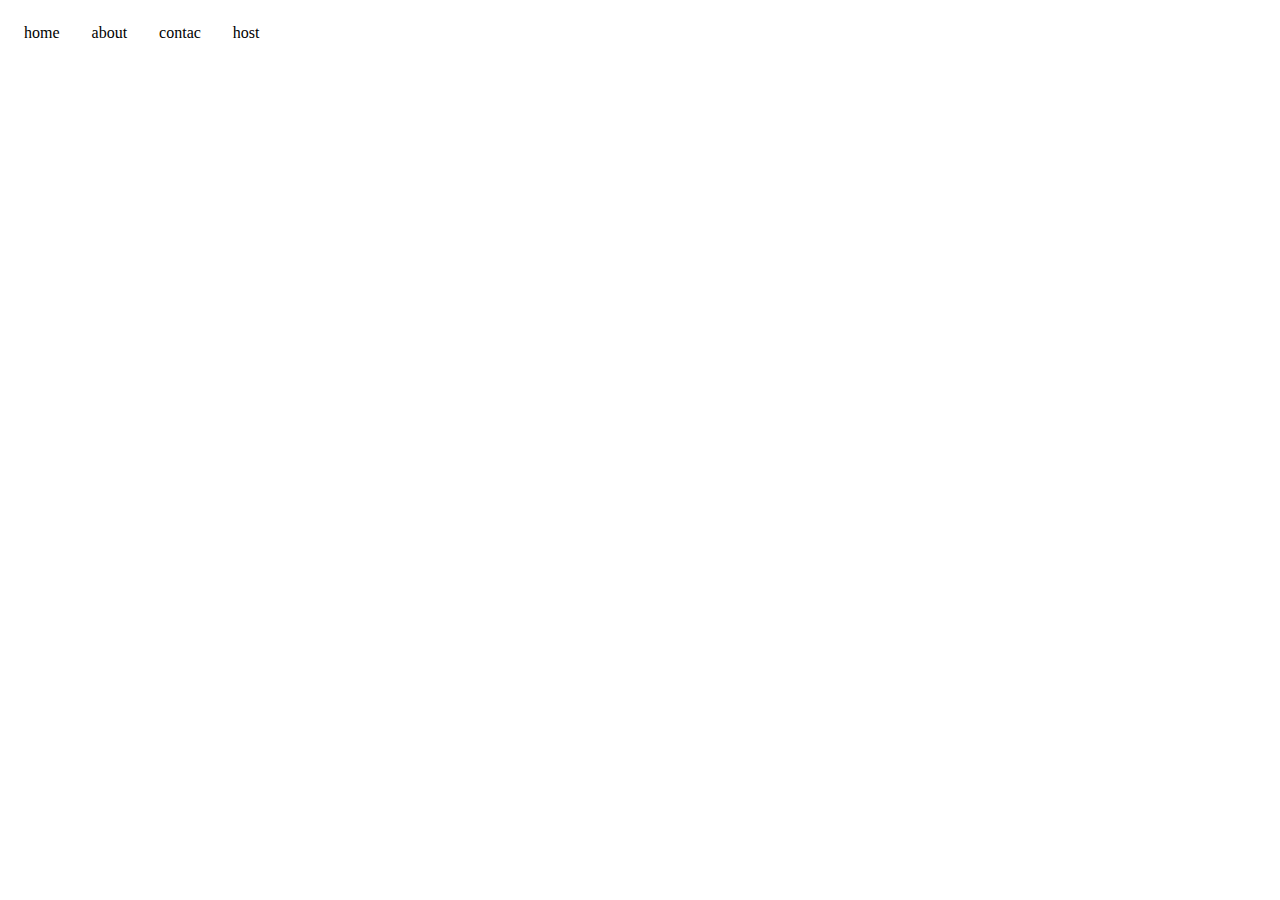
<file: index.html>
<!DOCTYPE html>
<html lang="en">
<head>
    <meta charset="UTF-8">
    <meta http-equiv="X-UA-Compatible" content="IE=edge">
    <meta name="viewport" content="width=device-width, initial-scale=1.0">
    <title>Document</title>
    <link rel="stylesheet" href="./css/menu.css">
</head>
<body>
    <ul class="menu">
        <li>home</li>
        <li class="has-submenu">about
            <ul class="submenu">
                <li>ạkf</li>
                <li>sdgs</li>
                <li>sgs</li>
                <li>stgs</li>
            </ul>
        </li>
        <li>contac</li>
        <li>host</li>
    </ul>
</body>
</html>
</file>
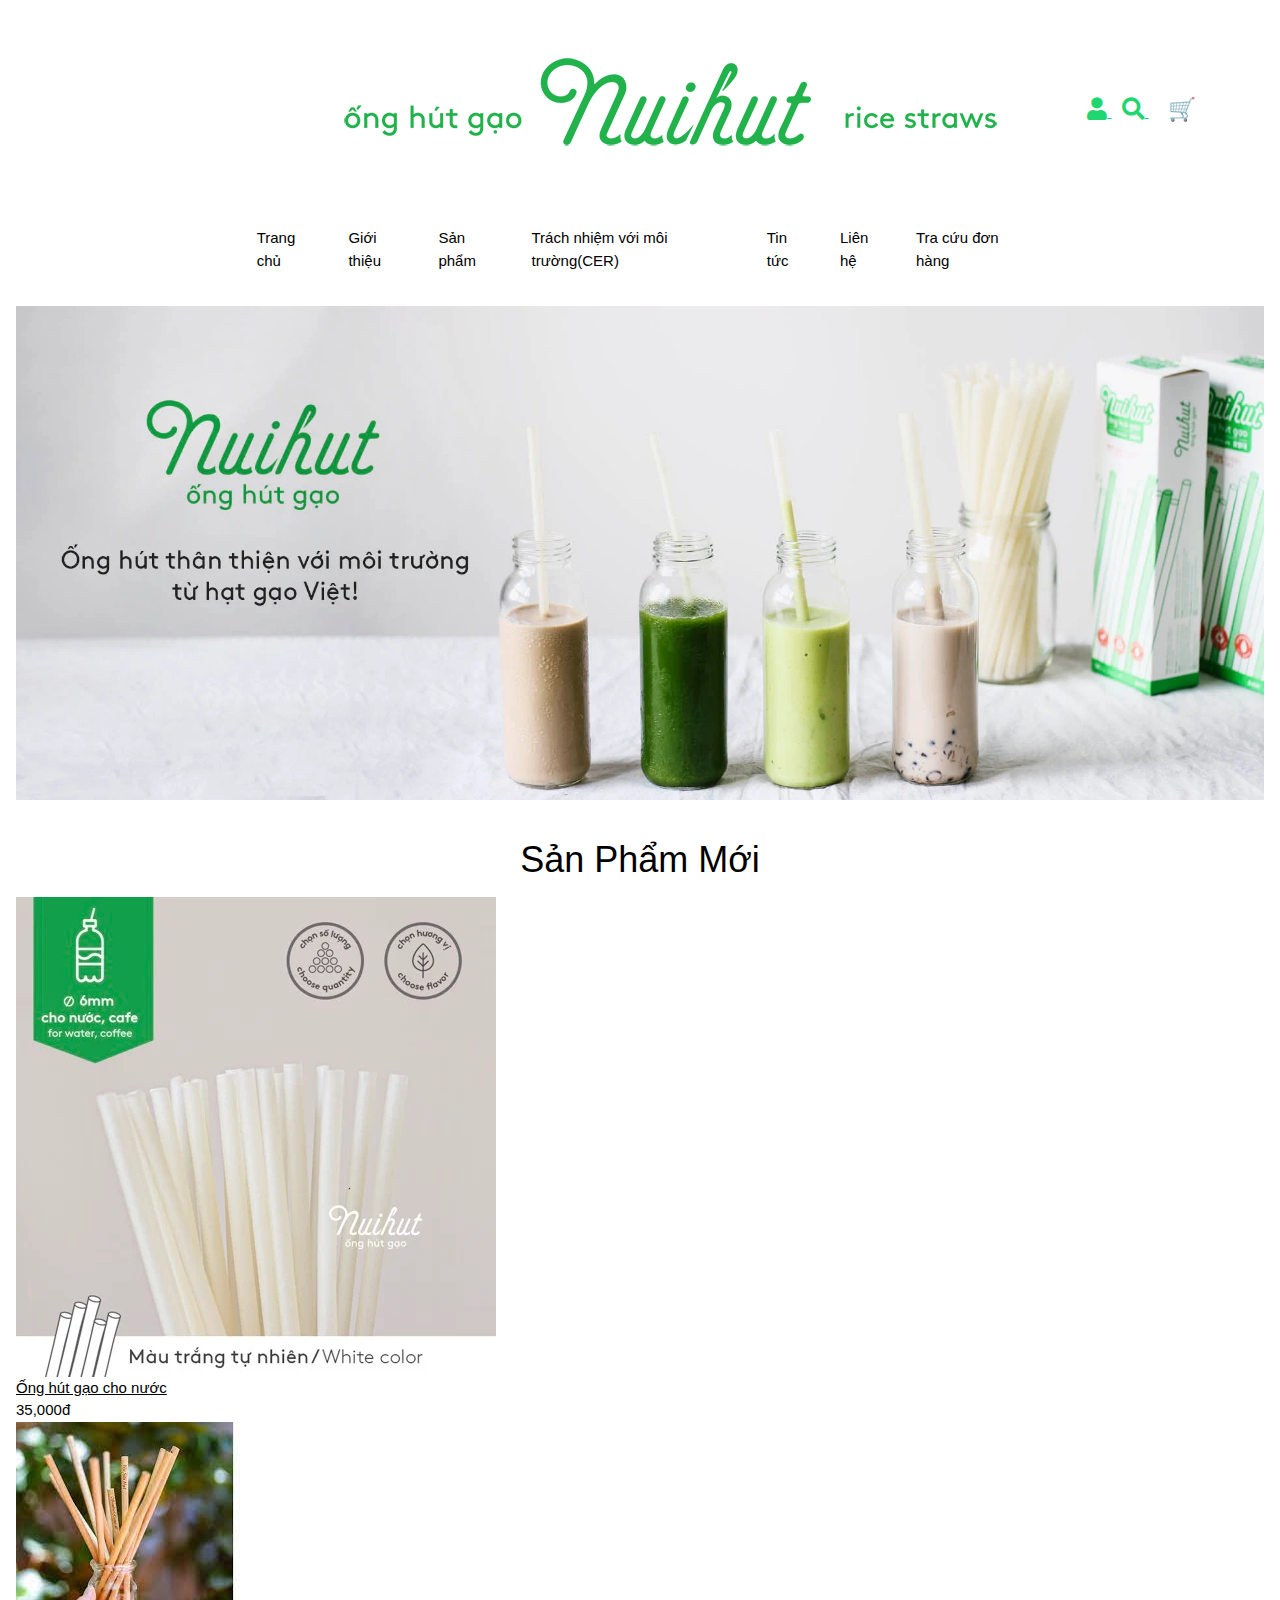
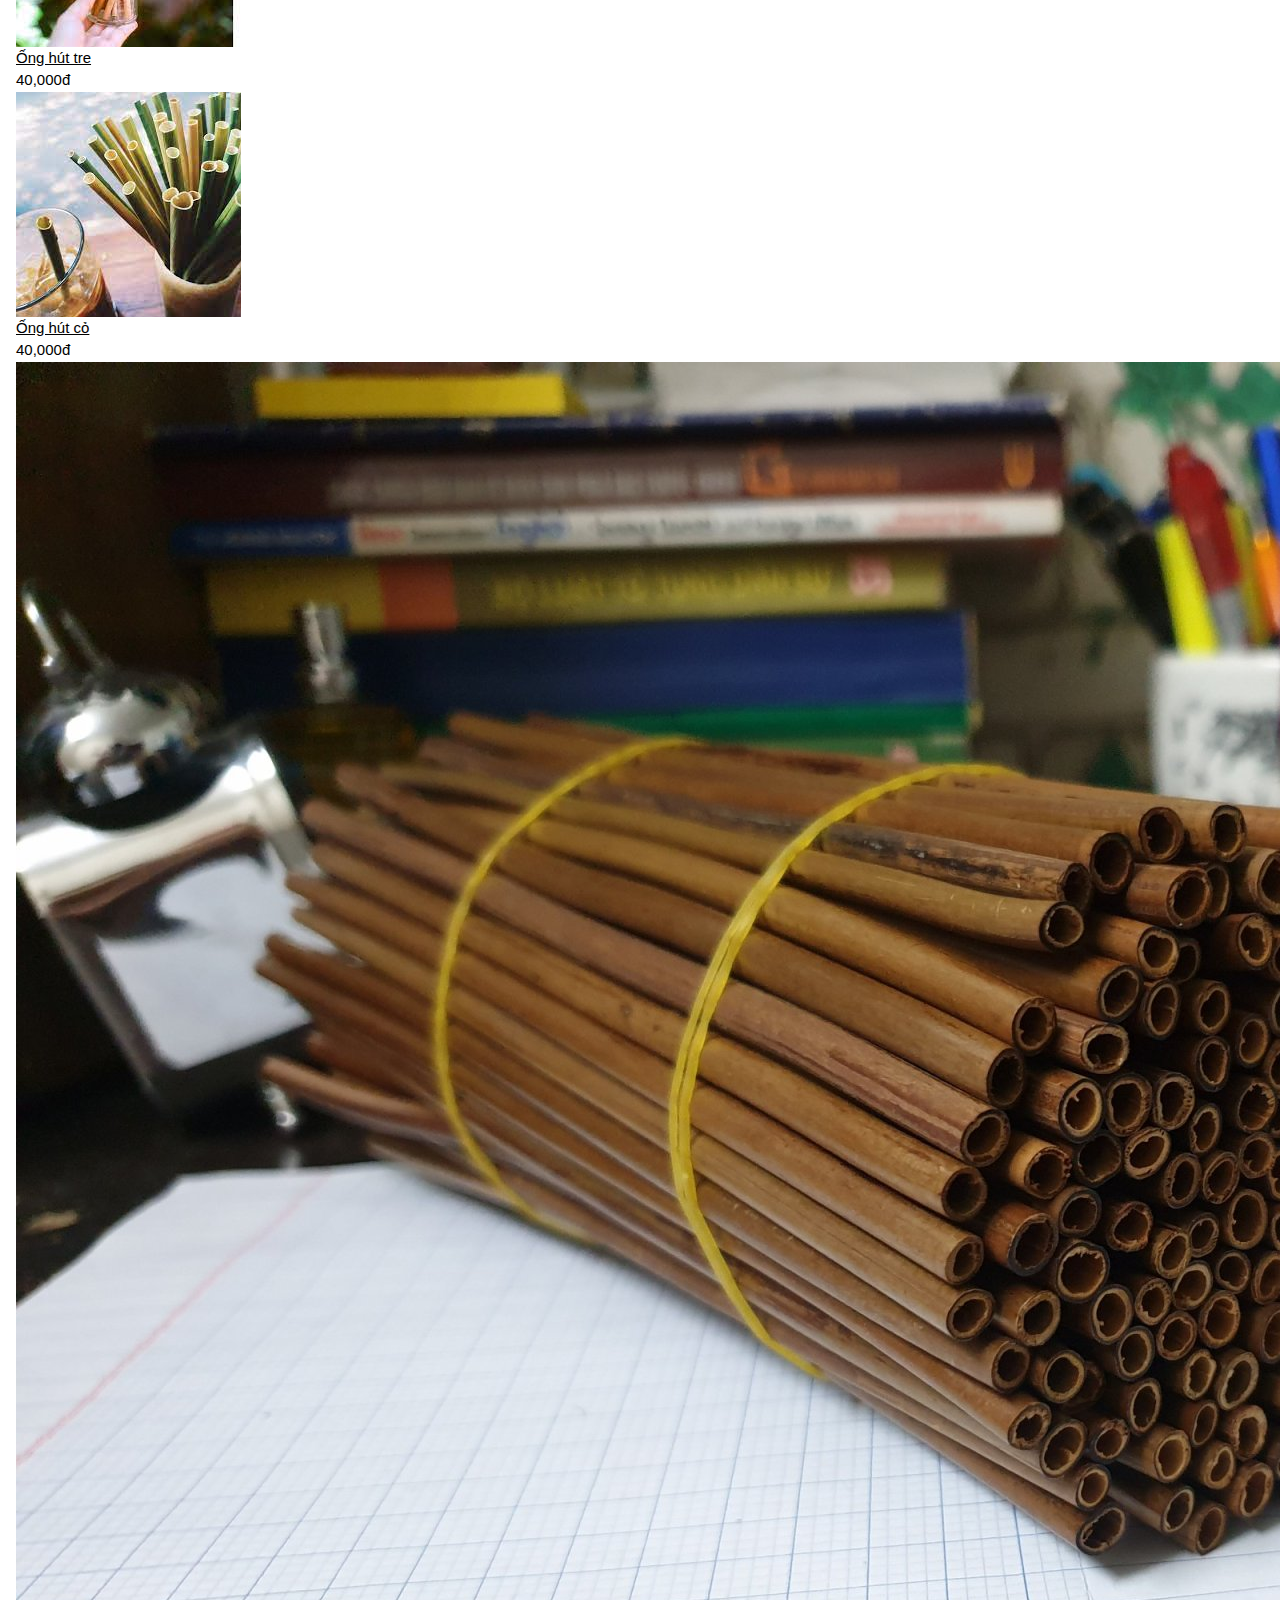
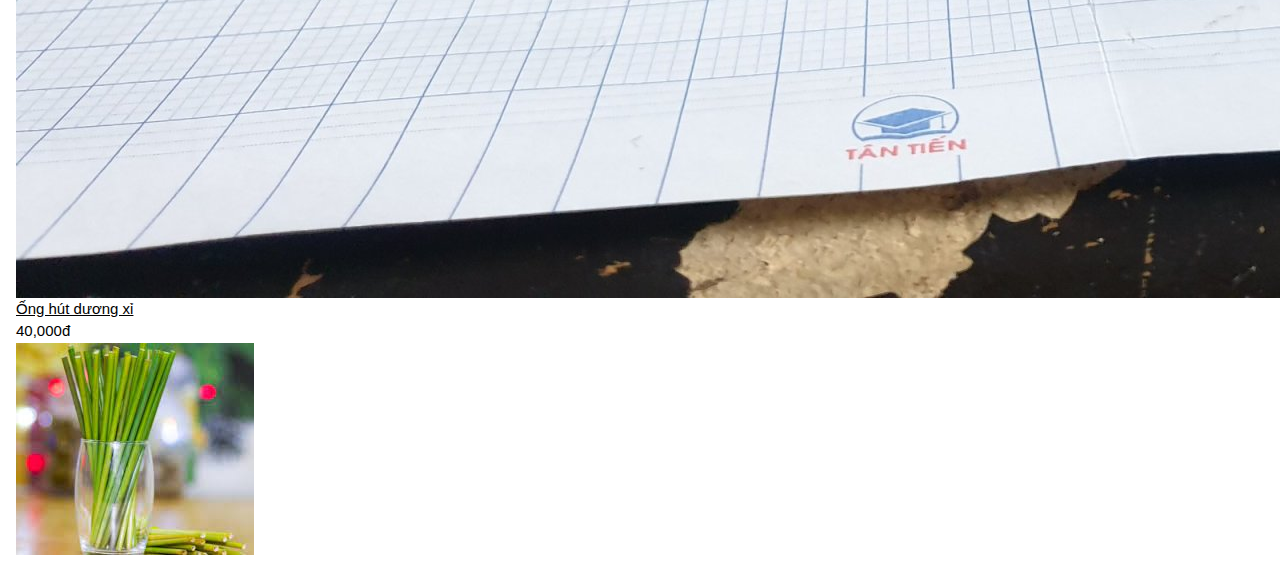
<file: new.html>
<!DOCTYPE html>
<html lang="en">

<head>
    <meta charset="UTF-8">
    <meta http-equiv="X-UA-Compatible" content="IE=edge">
    <meta name="viewport" content="width=device-width, initial-scale=1.0">
    <title>Document</title>

    <link rel="stylesheet" href="https://www.w3schools.com/w3css/4/w3.css">
    <!--  -->
    <link rel="stylesheet" href="./css/new.css">
    <!--link icons-->
    <link rel="stylesheet" href="https://cdnjs.cloudflare.com/ajax/libs/font-awesome/5.15.4/css/all.min.css">
</head>

<body>
    <div class="top-container">
        <header id="myheader" class="header">

            <a href="./Trangchu.html" class="logo">
                <img src=" ./image/logo.png" alt="Logo">
            </a>
            <div class="icons">
                <a href="#">
                    <div class="fas fa-user" id="user"></div>
                </a>
                <a class="timkiem" href="#">
                    <div class="fa fa-search"></div>
                </a>
                <span id="main" style="font-size:30px;cursor:pointer;font-size: 150%;color: rgb(20, 250, 143);"
                    onclick="openNav()">&#128722</span>

            </div>
            <!--form ẩn-->
         
            
    <div class="search-form">
        <input type="search" id="search-box" placeholder="search here...">
        <label for="search-box" class="fas fa-search"></label>
    </div>
    </div>
    <!--side nav -->

    <div id="mySidenav" class="sidenav">
        <a href="javascript:void(0)" class="closebtn" onclick="closeNav()">&times;</a>
        <div class="cart">
            <h2>Giỏ Hàng</h2>
            <p>
                <a>Hiện chưa có sản phẩm</a>
                <hr>
                <a>TỔNG TIỀN:</a>
                <a"> 0đ</a><br>
                    <button type="submit" class="form-button">XEM GIỎ HÀNG</button>&emsp;
                    <button type="submit" class="form-button">THANH TOÁN</button>
            </p>
        </div>
    </div>

    <!-- end header scrip -->
    <script>
        function openNav() {
            document.getElementById("mySidenav").style.width = "400px";
            document.getElementById("main").style.marginLeft = "250px";
            document.body.style.backgroundColor = "rgba(0,0,0,0.4)";
        }

        function closeNav() {
            document.getElementById("mySidenav").style.width = "0";
            document.getElementById("main").style.marginLeft = "0";
            document.body.style.backgroundColor = "white";
        }
    </script>
    <div class="header" id="myHeader">
        <ul class="menu" style="margin: auto 18%;">
            <li><a href="./new.html">Trang chủ</a></li>
            <li><a href="./new.html">Giới thiệu</a></li>
            <li class="has-submenu"><a href="#">Sản phẩm</a>
                <ul class="submenu">
                    <li><a href="#">Ống hút dương xỉ</a></li>
                    <hr>
                    <li><a href="#">Ống hút gạo</a></li>
                    <hr>
                    <li><a href="#">Ống hút tre</a></li>
                    <hr>
                    <li><a href="#">Ống hút cỏ</a></li>
                </ul>
            </li>
            <li><a href="#">Trách nhiệm với môi trường(CER)</a>
            </li>
            <li><a href="#">Tin tức</a></li>
            <li><a href="#">Liên hệ</a></li>
            <li><a href="#">Tra cứu đơn hàng</a></li>
        </ul>
    </div>

    <div class="content">

       <!-- slide show -->
        <div class="slideshow-container">

            <div class="mySlides fade">
              <img src="./image/slideshow_1.jpg" style="width:100%">
            </div>
            
            <div class="mySlides fade">
              <img src="./image/slideshow_2.jpg" style="width:100%">
            </div>
            
            <div class="mySlides fade">
              <img src="./image/slideshow_3.jpg" style="width:100%">
            </div>
            
            </div>
            <br>
            
            <div style="text-align:center">
              <span class="dot"></span> 
              <span class="dot"></span> 
              <span class="dot"></span> 
            </div>
            
            <script>
            var slideIndex = 0;
            showSlides();
            
            function showSlides() {
              var i;
              var slides = document.getElementsByClassName("mySlides");
              var dots = document.getElementsByClassName("dot");
              for (i = 0; i < slides.length; i++) {
                slides[i].style.display = "none";  
              }
              slideIndex++;
              if (slideIndex > slides.length) {slideIndex = 1}    
              for (i = 0; i < dots.length; i++) {
                dots[i].className = dots[i].className.replace(" active", "");
              }
              slides[slideIndex-1].style.display = "block";  
              dots[slideIndex-1].className += " active";
              setTimeout(showSlides, 2000); // Change image every 2 seconds
            }
            </script>
            
            <!-- end slide show -->
            <div class="sanphammoi"><a><h1 style="vertical-align: middle;">Sản Phẩm Mới</h1></a></div>
            <div class="SPmoi">
            <div class="sp">
                <a href="#">
                    <img src="./image/nuihut-hinh-dai-dien-ong-hut-gao-cho-nuoc-mau-tu-nhien-op2_e1e316c92177476baac45f689f6eee15_large.jpg" alt="ỐNg hút gạo">
                    <div class="ten">Ống hút gạo cho nước<a href="#"></a></div>
                    <div class="gia">35,000đ</div>
                </a>
            </div>
            <div class="sp">
                <img src="./image/tre.jpg" alt="ống hút tre">
                <div class="ten"><a href="#">Ống hút tre</a></div>
                <div class="gia">40,000đ</div>
            </div>
            <div class="sp">
                <img src="./image/ỐNg hút cỏ.jpg" alt="Ông hút cỏ">
                <div class="ten"><a href="#">Ống hút cỏ</a></div>
                <div class="gia">40,000đ</div>
            </div>
            <div class="sp">
                <img src="./image/onghutdx2.jpg" alt="Ống hút dương xỉ">
                <div class="ten"><a href="#">Ống hút dương xỉ</a></div>
                <div class="gia">40,000đ</div>
            </div>
            <div class="sp"><img src="./image/cotuoi.jpg" alt=""></div>
            </div>
    </div>

    <script>
        window.onscroll = function () { myFunction() };

        var header = document.getElementById("myHeader");
        var sticky = header.offsetTop;

        function myFunction() {
            if (window.pageYOffset > sticky) {
                header.classList.add("sticky");
            } else {
                header.classList.remove("sticky");
            }
        }
    </script>
</body>

</html>
</file>
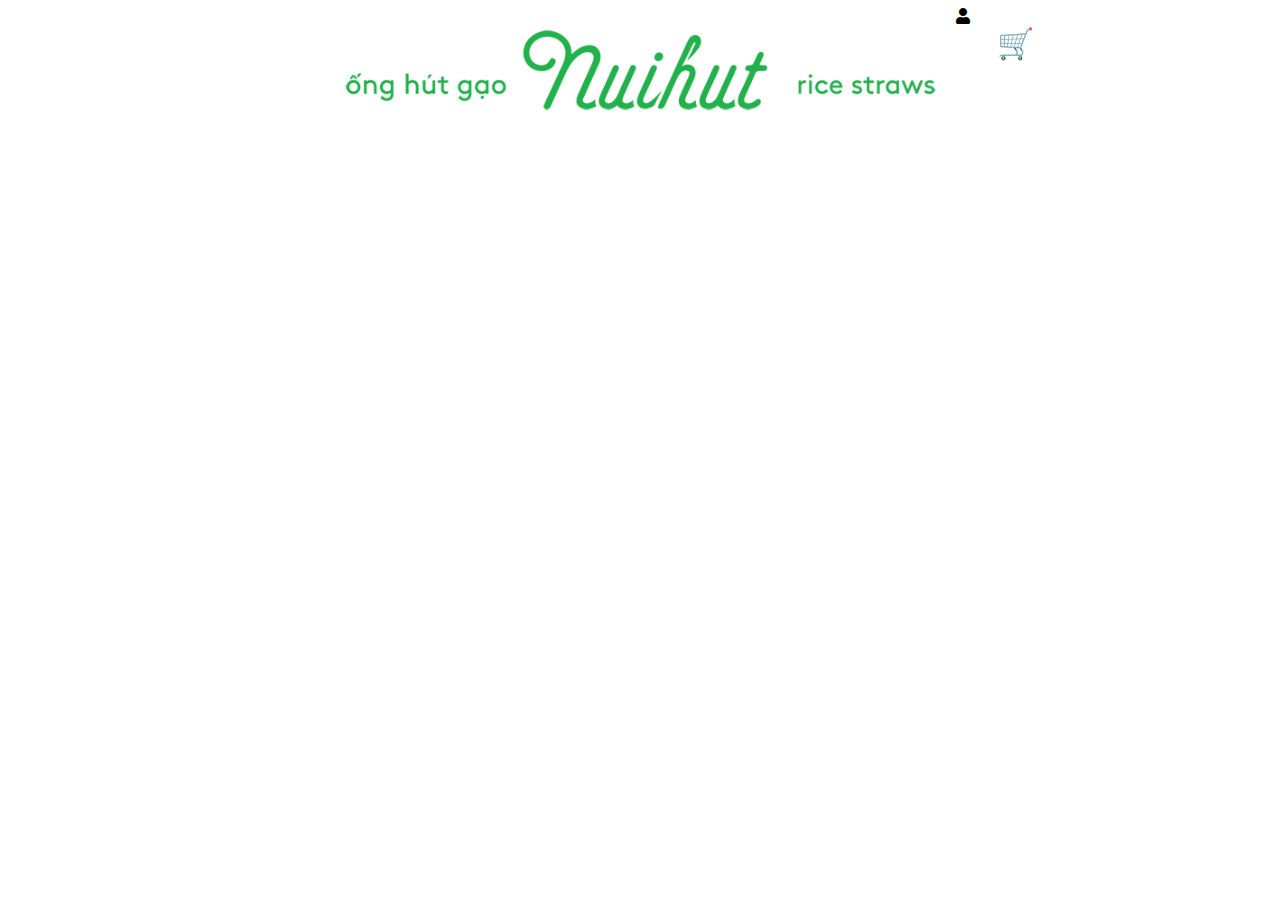
<file: Trangchu.html>
<!DOCTYPE html>
<html lang="en">

<head>
    <meta charset="UTF-8">
    <meta http-equiv="X-UA-Compatible" content="IE=edge">
    <meta name="viewport" content="width=device-width, initial-scale=1.0">
    <title>Document</title>
    <!--Link css-->
    <link rel="stylesheet" href="./css/Trangchu.css">
    <!--link icons-->
    <link rel="stylesheet" href="https://cdnjs.cloudflare.com/ajax/libs/font-awesome/5.15.4/css/all.min.css">
</head>

        <header id="myheader" class="header" style="">
            
                <a href="./Trangchu.html" class="logo">
                    <img src=" ./image/logo.png" alt="Logo">
                </a>
            <div class="ngan"></div>
            <div class="icons">
                <div class="fas fa-user" id="user"></div>
                <div class="searchicons" id="search-btn"></div>
             <span id="main" style="font-size:30px;cursor:pointer" onclick="openNav()" >&#128722</span>
                  
            </div>
            <!--form ẩn-->
            <div class="search-form">
                <h2>TÌM KIẾM</h2>
                <input type="search" id="search-box" placeholder="Tìm kiếm sản phẩm...">
                <label for="search-box" class="fas fa-search"></label>
            </div>
            <!--side nav -->
            
<div id="mySidenav" class="sidenav">
    <a href="javascript:void(0)" class="closebtn" onclick="closeNav()">&times;</a>
    <div class="cart">
        <h2>Giỏ Hàng</h2>
        <p>
            <a>Hiện chưa có sản phẩm</a>
            <hr>
            <a>TỔNG TIỀN:</a> <a"> 0đ</a><br>
            <button type="submit" class="form-button">XEM GIỎ HÀNG</button>&emsp;
            <button type="submit" class="form-button">THANH TOÁN</button>
        </p>
    </div>
  </div>
  

  <!-- script -->
  <script>
    window.onscroll = function() {myFunction()};
    
    var header = document.getElementById("myHeader");
    var sticky = header.offsetTop;
    
    function myFunction() {
      if (window.pageYOffset > sticky) {
        header.classList.add("sticky");
      } else {
        header.classList.remove("sticky");
      }
    }
    </script>
  <!-- end header scrip -->
  <script>
  function openNav() {
    document.getElementById("mySidenav").style.width = "400px";
    document.getElementById("main").style.marginLeft = "250px";
    document.body.style.backgroundColor = "rgba(0,0,0,0.4)";
  }
  
  function closeNav() {
    document.getElementById("mySidenav").style.width = "0";
    document.getElementById("main").style.marginLeft= "0";
    document.body.style.backgroundColor = "white";
  }
  </script>
            <!-- end side -->
          



        </header>
        <!-- body -->
        
    </div>
</body>

</html>
</file>
<file: css/menu.css>
.menu{
    display: flex;
    padding: 0;
    list-style: none;
}
.menu li{
    padding: 8px 16px;
}
.menu  li:hover{
    background: #EEE;
}
.has-submenu{
    position: relative;
}
.has-submenu:hover .submenu{
    display: block;
}
.submenu{
    list-style: none;
    padding: 0;
    position: absolute;
    display: none;
    left: 0;
    top: 100%;
}
</file>
<file: css/new.css>
body {
    font-family: Arial;
    margin: 0;
  }
  
  .top-container {
    background-color: #ffffff;
    padding: 30px;
    text-align: center;
  }
  
  .header {
    padding: 10px 16px;
    background: rgb(255, 255, 255);
    color: #1fd671;
  }
  
  .content {
    padding: 16px;
  }
  
.sticky{
    position: fixed;
    top: 0;
    width: 100%;
  }
  
  .sticky + .content {
    padding-top: 102px;
  }
  

/* trang chu */
.top-container .header .icons{
  width: 15%;
}
.icons{
  float: right;
}
.logo img{
  max-width: 100%;
  margin-left: 20%;
  margin-top: 0;
}

/* search form */
 .search-form{
  width: 90%;
  right: 2rem;
  display: none;
}
 .search-form.active{
  transform: scaleY(1);
}

 .search-form input{
  height: 100%;
  width: 100%;
  font-size: 1.6rem;
  color:var(--black);
  padding:1rem;
  text-transform: none;
}

 .search-form label{
  cursor: pointer;
  font-size: 2.2rem;
  margin-right: 1.5rem;
  color:var(--black);
}

 .search-form label:hover{
  color:var(--main-color);
}

/* header */
.icons{
  margin-top: 3%;
  padding: 1%;
  padding-right: 0;
  width: 25%;
  padding-left: 0px;
}
.icons a div{
  margin-left: 10px;
  font-size: 150%;
  padding-top: 10px;

}
/* end header */
/* sidenav */

/* sidenav */
.sidenav {
  height: 100%;
  width: 0;
  position: fixed;
  z-index: 1;
  top: 0;
  left: 0;
  background-color: #111;
  overflow-x: hidden;
  transition: 0.5s;
  padding-top: 60px;
}

.sidenav a {
  padding: 8px 8px 8px 32px;
  text-decoration: none;
  font-size: 25px;
  color: #818181;
  display: block;
  transition: 0.3s;
}

.sidenav a:hover {
  color: #f1f1f1;
}

.sidenav .closebtn {
  position: absolute;
  top: 0;
  right: 25px;
  font-size: 36px;
  margin-left: 50px;
}

#main {
  transition: margin-left .5s;
  padding: 16px;
  margin-left: 2%;
}

@media screen and (max-height: 450px) {
  .sidenav {padding-top: 15px;}
  .sidenav a {font-size: 18px;}
}
/* button*/
.button{
    size: 200%;
    height: 200px;
}
button {
  padding: 8px 30px;
  outline: none;
  border: none;
  font-weight: bold;
  background-color: white;
  color: rgb(119, 0, 255);
  box-shadow: inset 0 0 20px blue;
}
button:hover{
    color: rgb(12, 250, 151);
    box-shadow: inset 0 0 20px orangered;
    
}
button:disabled{
    color: darkgray;
    box-shadow:inset 0 0 20px gray;
}
/* side nav */

/* menu */
.menu{
  background-color: rgb(255, 255, 255);
  display: flex;
  padding: 0;
  list-style: none;
  margin: 0 auto;
}
.menu li{
  padding: 8px 16px;
  margin: auto;
}
.menu  li:hover{
  background: rgb(210, 245, 212);
  text-decoration: solid;
  border-bottom: 1 solid red;
}
.menu li:hover>a{
  color: #4524a0;
  border-bottom: 2px solid red;
}
.has-submenu{
  position: relative;
}
.has-submenu:hover .submenu{
  display: block;
  width: 200px;
}
.submenu{
  list-style: none;
  padding: 0;
  position: absolute;
  display: none;
  top: 100%;
  background: rgb(238, 196, 196);
}
.menu li a{
  text-decoration: none;
  color: black;
}
/* end */
.timkiem:active .search-form{
  display: block;
  display: list-item;
}
/* Sanphammoi */
.content .sanphammoi{
  margin: 0px auto;
  padding: 0px;
  width: 100%;
  text-align: center;
  background-color: rgb(255, 255, 255);
  height:20%;
}
/* end */
</file>
<file: css/Trangchu.css>
.container{
    width: reponsive;
    background-color: rgb(40, 42, 185);
}
.header .logo img{
    float: left;
    margin-left: 25%;
    margin-top: 0.5%;
    width: 50%;
}
.container .header .icons{
    float: left ;
    margin-top: 5%;
    width: 10%;
    height: 5%;
    padding-left: 13%;
    margin-left: 2%;
}

.container .header .icons div{
    color: rgb(0, 0, 0);
    cursor: pointer;
    font-size: 150%;
    margin-left: 5%;
}
.container .header .icons div:hover{
    color: rgb(43, 182, 8);
    transform: skewY(10deg);
}
/* search form */
.header .search-form{
    position: absolute;
    height: 100%;
    width: 0;
    position: fixed;
    z-index: 1;
    top: 0;
    left: 0;
    background-color: #111;
    overflow-x: hidden;
    transition: 0.5s;
    padding-top: 60px;
}
.header .search-form a{
    padding: 8px 8px 8px 32px;
    text-decoration: none;
    font-size: 25px;
    color: #818181;
    display: block;
    transition: 0.3s;
}

/* header */
.sticky {
  position: fixed;
  top: 0;
  width: 100%;
}

.sticky + .than {
  padding-top: 102px;
}
/* end header */
/* sidenav */
.sidenav {
    height: 100%;
    width: 0;
    position: fixed;
    z-index: 1;
    top: 0;
    left: 0;
    background-color: #111;
    overflow-x: hidden;
    transition: 0.5s;
    padding-top: 60px;
  }
  
  .sidenav a {
    padding: 8px 8px 8px 32px;
    text-decoration: none;
    font-size: 25px;
    color: #818181;
    display: block;
    transition: 0.3s;
  }
  
  .sidenav a:hover {
    color: #f1f1f1;
  }
  
  .sidenav .closebtn {
    position: absolute;
    top: 0;
    right: 25px;
    font-size: 36px;
    margin-left: 50px;
  }
  
  #main {
    transition: margin-left .5s;
    padding: 16px;
    margin-left: 2%;
  }
  
  @media screen and (max-height: 450px) {
    .sidenav {padding-top: 15px;}
    .sidenav a {font-size: 18px;}
  }
  /* side nav */
  .button{
      size: 200%;
      height: 200px;
  }
button {
    padding: 8px 30px;
    outline: none;
    border: none;
    font-weight: bold;
    background-color: white;
    color: rgb(119, 0, 255);
    box-shadow: inset 0 0 20px blue;
  }
button:hover{
      color: rgb(12, 250, 151);
      box-shadow: inset 0 0 20px orangered;
      
  }
button:disabled{
      color: darkgray;
      box-shadow:inset 0 0 20px gray;
  }
</file>
